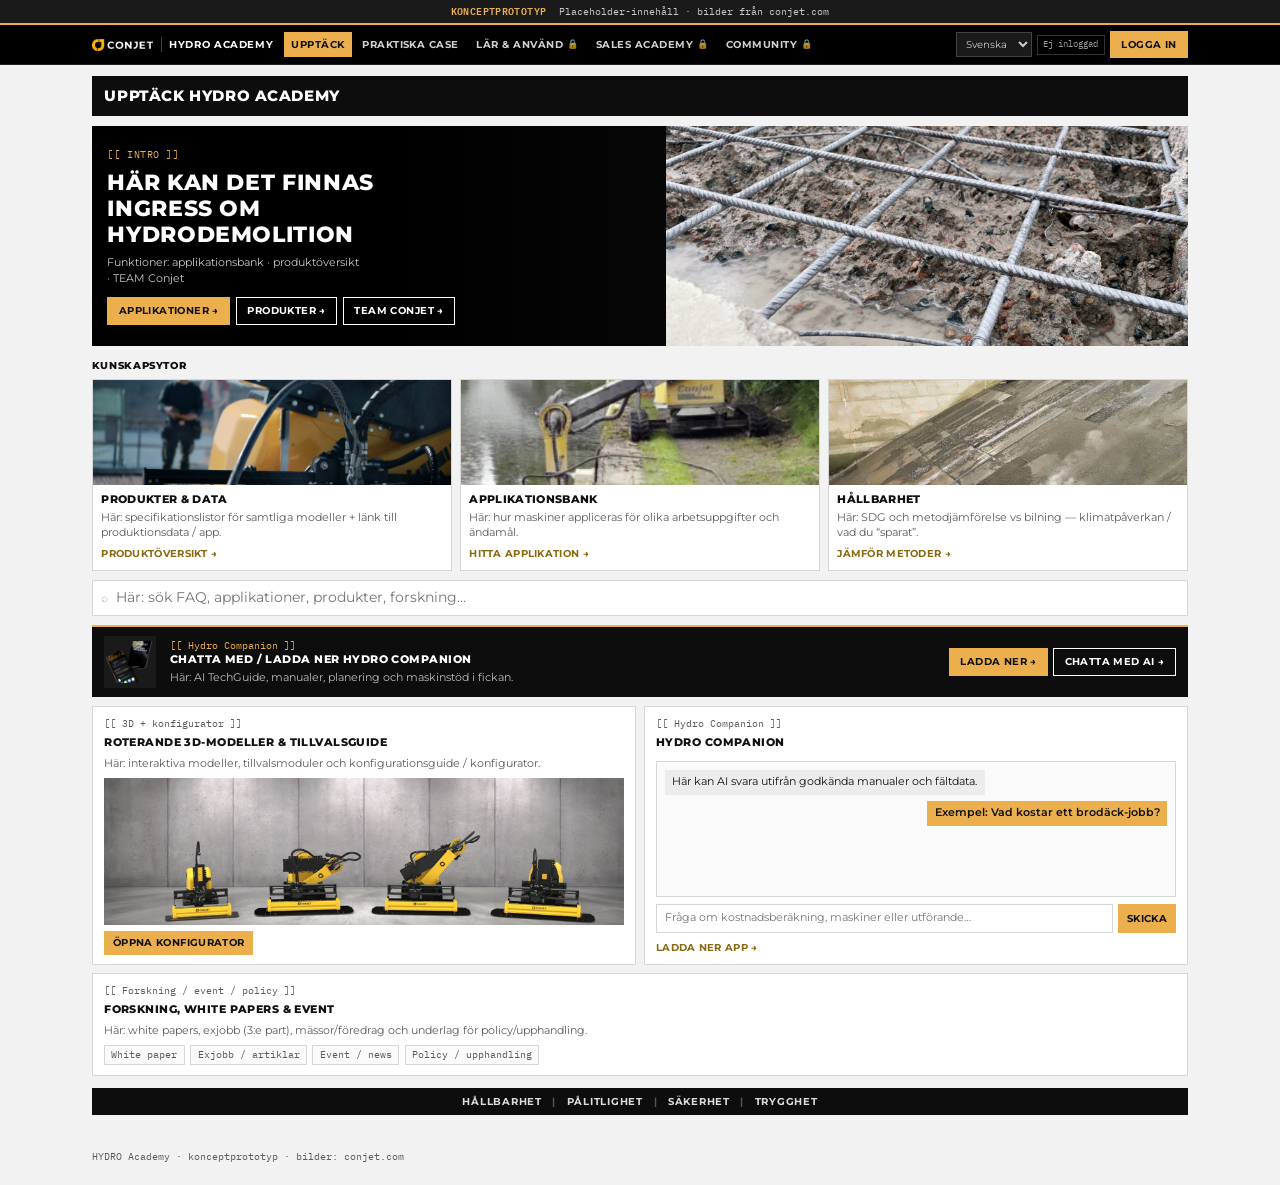
<file: index.html>
<!DOCTYPE html>
<html lang="sv">
<head>
  <meta charset="UTF-8">
  <meta name="viewport" content="width=device-width, initial-scale=1.0">
  <title>Upptäck — HYDRO Academy</title>
  <link rel="preconnect" href="https://fonts.googleapis.com">
  <link rel="preconnect" href="https://fonts.gstatic.com" crossorigin>
  <link href="https://fonts.googleapis.com/css2?family=IBM+Plex+Mono:wght@400;500&family=Montserrat:wght@400;600;700;800&display=swap" rel="stylesheet">
  <link rel="stylesheet" href="styles.css">
</head>
<body>
  <div class="blueprint-banner">
    <strong>Konceptprototyp</strong>
    Placeholder-innehåll · bilder från conjet.com
  </div>

  <header class="topbar">
    <div class="topbar-inner">
      <a class="brand" href="index.html">
        <img class="brand-logo" src="images/logo.png" alt="Conjet">
        <span class="brand-sep" aria-hidden="true"></span>
        <span class="brand-sub">Hydro Academy</span>
      </a>
      <nav class="nav" aria-label="Huvuddelar">
        <a href="index.html" class="is-active">Upptäck</a>
        <a href="praktiken.html">Praktiska case</a>
        <a href="lar.html">Lär &amp; använd <span class="lock" aria-hidden="true">🔒</span></a>
        <a href="sales.html">Sales Academy <span class="lock" aria-hidden="true">🔒</span></a>
        <a href="community.html">Community <span class="lock" aria-hidden="true">🔒</span></a>
      </nav>
      <div class="top-actions">
        <select class="lang" aria-label="Språk">
          <option>Svenska</option>
          <option>English</option>
          <option>Deutsch</option>
          <option>Français</option>
          <option>中文</option>
          <option>日本語</option>
          <option>العربية</option>
        </select>
        <span class="auth-state" data-auth-label>Ej inloggad</span>
        <button type="button" class="btn btn-accent btn-login" data-login>Logga in</button>
        <button type="button" class="btn btn-accent btn-account" disabled>Mitt konto</button>
        <button type="button" class="btn btn-ghost btn-logout" data-logout>Logga ut</button>
      </div>
    </div>
  </header>

  <main class="page">
    <div class="page-head">
      <h1>Upptäck HYDRO Academy</h1>
    </div>

    <section class="hero">
      <div class="hero-copy">
        <p class="hero-kicker">[[ Intro ]]</p>
        <h2>Här kan det finnas ingress om hydrodemolition</h2>
        <p class="hint">Funktioner: applikationsbank · produktöversikt · TEAM Conjet</p>
        <div class="hero-actions">
          <a class="btn btn-accent" href="#applikationer">Applikationer →</a>
          <a class="btn btn-outline" href="#produkter">Produkter →</a>
          <button type="button" class="btn btn-outline" data-login>TEAM Conjet →</button>
        </div>
      </div>
      <div class="hero-media">
        <img src="images/hero-site.jpg" alt="Placeholder: hydrodemolition på plats">
      </div>
    </section>

    <h2 class="section-label">Kunskapsytor</h2>

    <div class="grid grid-3" id="produkter">
      <a class="tile" href="#produkter">
        <div class="tile-media"><img src="images/product-range.png" alt=""></div>
        <div class="tile-body">
          <div class="tile-title">Produkter &amp; data</div>
          <div class="tile-desc">Här: specifikationslistor för samtliga modeller + länk till produktionsdata / app.</div>
          <span class="tile-link">Produktöversikt →</span>
        </div>
      </a>
      <a class="tile" href="#applikationer" id="applikationer">
        <div class="tile-media"><img src="images/versatility.webp" alt=""></div>
        <div class="tile-body">
          <div class="tile-title">Applikationsbank</div>
          <div class="tile-desc">Här: hur maskiner appliceras för olika arbetsuppgifter och ändamål.</div>
          <span class="tile-link">Hitta applikation →</span>
        </div>
      </a>
      <div class="tile" id="hallbarhet">
        <div class="tile-media"><img src="images/dam.jpg" alt=""></div>
        <div class="tile-body">
          <div class="tile-title">Hållbarhet</div>
          <div class="tile-desc">Här: SDG och metodjämförelse vs bilning — klimatpåverkan / vad du “sparat”.</div>
          <span class="tile-link">Jämför metoder →</span>
        </div>
      </div>
    </div>

    <div class="search" role="search" style="margin-top:0.65rem">
      <span class="search-icon" aria-hidden="true">⌕</span>
      <input type="search" placeholder="Här: sök FAQ, applikationer, produkter, forskning…" readonly>
    </div>

    <aside class="companion-strip" id="companion" aria-label="Hydro Companion">
      <img class="companion-strip-phone" src="images/app.webp" alt="">
      <div>
        <span class="placeholder-label" style="color:var(--accent);margin:0">[[ Hydro Companion ]]</span>
        <h2>Chatta med / ladda ner Hydro Companion</h2>
        <p class="hint">Här: AI TechGuide, manualer, planering och maskinstöd i fickan.</p>
      </div>
      <div class="companion-strip-actions">
        <a class="btn btn-accent" href="https://www.conjet.com/hydro-companion-app/" target="_blank" rel="noopener">Ladda ner →</a>
        <a class="btn btn-outline" href="#companion-panel">Chatta med AI →</a>
      </div>
    </aside>

    <div class="grid grid-video-chat" style="margin-top:0.55rem">
      <div class="panel panel-model" id="konfigurator">
        <span class="placeholder-label">[[ 3D + konfigurator ]]</span>
        <h2>Roterande 3D-modeller &amp; tillvalsguide</h2>
        <p class="hint">Här: interaktiva modeller, tillvalsmoduler och konfigurationsguide / konfigurator.</p>
        <div class="media-block media-block-video">
          <video
            src="images/robot-557-xl/robot-557-xl.mp4"
            autoplay
            muted
            loop
            playsinline
            poster="images/hero-robots.webp"
            aria-label="Loopande 3D-vy Robot 557-XL"
          ></video>
        </div>
        <div class="row" style="margin-top:0.45rem">
          <span class="btn btn-sm btn-accent">Öppna konfigurator</span>
        </div>
      </div>
      <div class="panel panel-chat" id="companion-panel">
        <span class="placeholder-label">[[ Hydro Companion ]]</span>
        <h2>Hydro Companion</h2>
        <div class="chat-window" aria-hidden="true">
          <div class="chat-bubble chat-bot">Här kan AI svara utifrån godkända manualer och fältdata.</div>
          <div class="chat-bubble chat-user">Exempel: Vad kostar ett brodäck-jobb?</div>
        </div>
        <div class="chat-input">
          <input type="text" readonly placeholder="Fråga om kostnadsberäkning, maskiner eller utförande…">
          <span class="btn btn-sm btn-accent">Skicka</span>
        </div>
        <a class="chat-download" href="https://www.conjet.com/hydro-companion-app/" target="_blank" rel="noopener">Ladda ner app →</a>
      </div>
    </div>

    <div class="panel" id="forskning" style="margin-top:0.55rem">
      <span class="placeholder-label">[[ Forskning / event / policy ]]</span>
      <h2>Forskning, white papers &amp; event</h2>
      <p class="hint">Här: white papers, exjobb (3:e part), mässor/föredrag och underlag för policy/upphandling.</p>
      <div class="row" style="margin-top:0.45rem">
        <span class="chip">White paper</span>
        <span class="chip">Exjobb / artiklar</span>
        <span class="chip">Event / news</span>
        <span class="chip">Policy / upphandling</span>
      </div>
    </div>

    <div class="values">
      <span>Hållbarhet</span>
      <span>Pålitlighet</span>
      <span>Säkerhet</span>
      <span>Trygghet</span>
    </div>
  </main>

  <p class="footer-note">HYDRO Academy · konceptprototyp · bilder: conjet.com</p>

  <div class="modal-backdrop" id="login-modal" role="dialog" aria-modal="true" aria-labelledby="login-title">
    <div class="modal">
      <span class="placeholder-label">[[ Demo-inloggning ]]</span>
      <h2 id="login-title">Logga in</h2>
      <p class="hint">Simulerar TEAM Conjet. Låser upp stängda delar.</p>
      <form id="login-form">
        <label for="login-name">Visningsnamn</label>
        <input id="login-name" type="text" placeholder="t.ex. Distributör Nord" autocomplete="off">
        <div class="actions">
          <button type="button" class="btn" data-close-modal>Avbryt</button>
          <button type="submit" class="btn btn-accent">Logga in →</button>
        </div>
      </form>
    </div>
  </div>

  <script src="auth.js"></script>
</body>
</html>
</file>
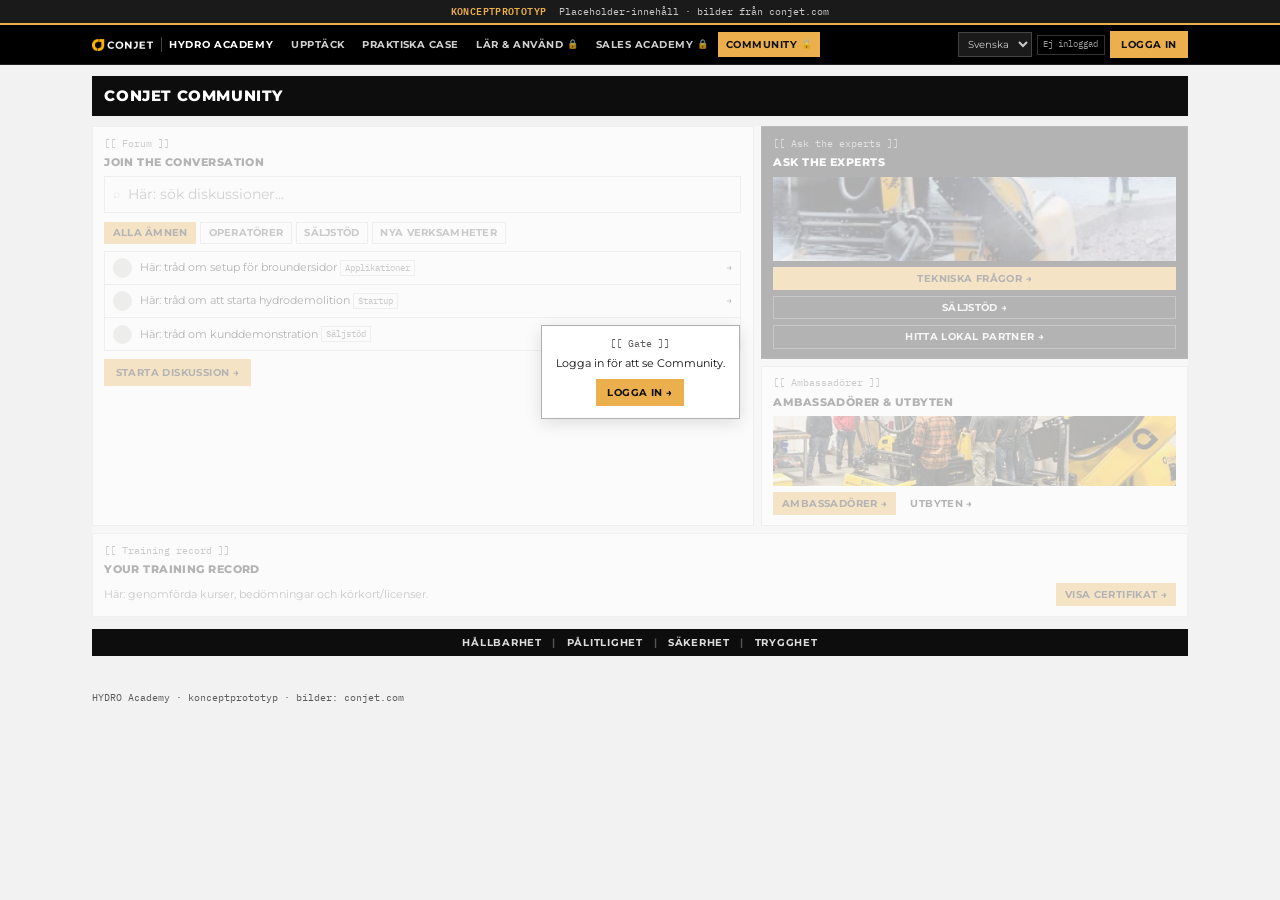
<file: community.html>
<!DOCTYPE html>
<html lang="sv">
<head>
  <meta charset="UTF-8">
  <meta name="viewport" content="width=device-width, initial-scale=1.0">
  <title>Community — HYDRO Academy</title>
  <link rel="preconnect" href="https://fonts.googleapis.com">
  <link rel="preconnect" href="https://fonts.gstatic.com" crossorigin>
  <link href="https://fonts.googleapis.com/css2?family=IBM+Plex+Mono:wght@400;500&family=Montserrat:wght@400;600;700;800&display=swap" rel="stylesheet">
  <link rel="stylesheet" href="styles.css">
</head>
<body>
  <div class="blueprint-banner">
    <strong>Konceptprototyp</strong>
    Placeholder-innehåll · bilder från conjet.com
  </div>

  <header class="topbar">
    <div class="topbar-inner">
      <a class="brand" href="index.html">
        <img class="brand-logo" src="images/logo.png" alt="Conjet">
        <span class="brand-sep" aria-hidden="true"></span>
        <span class="brand-sub">Hydro Academy</span>
      </a>
      <nav class="nav" aria-label="Huvuddelar">
        <a href="index.html">Upptäck</a>
        <a href="praktiken.html">Praktiska case</a>
        <a href="lar.html">Lär &amp; använd <span class="lock" aria-hidden="true">🔒</span></a>
        <a href="sales.html">Sales Academy <span class="lock" aria-hidden="true">🔒</span></a>
        <a href="community.html" class="is-active">Community <span class="lock" aria-hidden="true">🔒</span></a>
      </nav>
      <div class="top-actions">
        <select class="lang" aria-label="Språk">
          <option>Svenska</option>
          <option>English</option>
        </select>
        <span class="auth-state" data-auth-label>Ej inloggad</span>
        <button type="button" class="btn btn-accent btn-login" data-login>Logga in</button>
        <button type="button" class="btn btn-accent btn-account" disabled>Mitt konto</button>
        <button type="button" class="btn btn-ghost btn-logout" data-logout>Logga ut</button>
      </div>
    </div>
  </header>

  <main class="page">
    <div class="page-head">
      <h1>Conjet Community</h1>
    </div>

    <div class="gated">
      <div class="gate-note">
        <div class="gate-card">
          <span class="placeholder-label">[[ Gate ]]</span>
          <p>Logga in för att se Community.</p>
          <button type="button" class="btn btn-accent" data-login>Logga in →</button>
        </div>
      </div>

      <div class="grid grid-2">
        <div class="panel">
          <span class="placeholder-label">[[ Forum ]]</span>
          <h2>Join the conversation</h2>
          <div class="search">
            <span class="search-icon">⌕</span>
            <input type="search" placeholder="Här: sök diskussioner…" readonly>
          </div>
          <div class="tabs">
            <span class="tab is-on">Alla ämnen</span>
            <span class="tab">Operatörer</span>
            <span class="tab">Säljstöd</span>
            <span class="tab">Nya verksamheter</span>
          </div>
          <div class="list-rows">
            <div class="list-row">
              <span class="avatar" aria-hidden="true"></span>
              <span>Här: tråd om setup för broundersidor <span class="tag">Applikationer</span></span>
              <span>→</span>
            </div>
            <div class="list-row">
              <span class="avatar" aria-hidden="true"></span>
              <span>Här: tråd om att starta hydrodemolition <span class="tag">Startup</span></span>
              <span>→</span>
            </div>
            <div class="list-row">
              <span class="avatar" aria-hidden="true"></span>
              <span>Här: tråd om kunddemonstration <span class="tag">Säljstöd</span></span>
              <span>→</span>
            </div>
          </div>
          <button type="button" class="btn btn-accent" style="margin-top:0.55rem">Starta diskussion →</button>
        </div>

        <div class="stack">
          <div class="panel panel-dark">
            <span class="placeholder-label">[[ Ask the experts ]]</span>
            <h3>Ask the experts</h3>
            <div class="media-block" style="height:6rem">
              <img src="images/operator.webp" alt="">
            </div>
            <div class="stack" style="margin-top:0.4rem">
              <span class="btn btn-sm btn-accent">Tekniska frågor →</span>
              <span class="btn btn-sm btn-ghost">Säljstöd →</span>
              <span class="btn btn-sm btn-ghost">Hitta lokal partner →</span>
            </div>
          </div>
          <div class="panel">
            <span class="placeholder-label">[[ Ambassadörer ]]</span>
            <h3>Ambassadörer &amp; utbyten</h3>
            <div class="media-block" style="height:5rem">
              <img src="images/team.jpg" alt="">
            </div>
            <div class="row" style="margin-top:0.4rem">
              <span class="btn btn-sm btn-accent">Ambassadörer →</span>
              <span class="btn btn-sm">Utbyten →</span>
            </div>
          </div>
        </div>
      </div>

      <div class="panel" style="margin-top:0.55rem">
        <span class="placeholder-label">[[ Training record ]]</span>
        <h2>Your training record</h2>
        <div class="row">
          <p class="hint" style="flex:1;margin:0">Här: genomförda kurser, bedömningar och körkort/licenser.</p>
          <button type="button" class="btn btn-sm btn-accent">Visa certifikat →</button>
        </div>
      </div>
    </div>

    <div class="values">
      <span>Hållbarhet</span>
      <span>Pålitlighet</span>
      <span>Säkerhet</span>
      <span>Trygghet</span>
    </div>
  </main>

  <p class="footer-note">HYDRO Academy · konceptprototyp · bilder: conjet.com</p>

  <div class="modal-backdrop" id="login-modal" role="dialog" aria-modal="true" aria-labelledby="login-title">
    <div class="modal">
      <span class="placeholder-label">[[ Demo-inloggning ]]</span>
      <h2 id="login-title">Logga in</h2>
      <p class="hint">Simulerar access till Community.</p>
      <form id="login-form">
        <label for="login-name">Visningsnamn</label>
        <input id="login-name" type="text" placeholder="t.ex. Partner / Operatör" autocomplete="off">
        <div class="actions">
          <button type="button" class="btn" data-close-modal>Avbryt</button>
          <button type="submit" class="btn btn-accent">Logga in →</button>
        </div>
      </form>
    </div>
  </div>

  <script src="auth.js"></script>
</body>
</html>
</file>
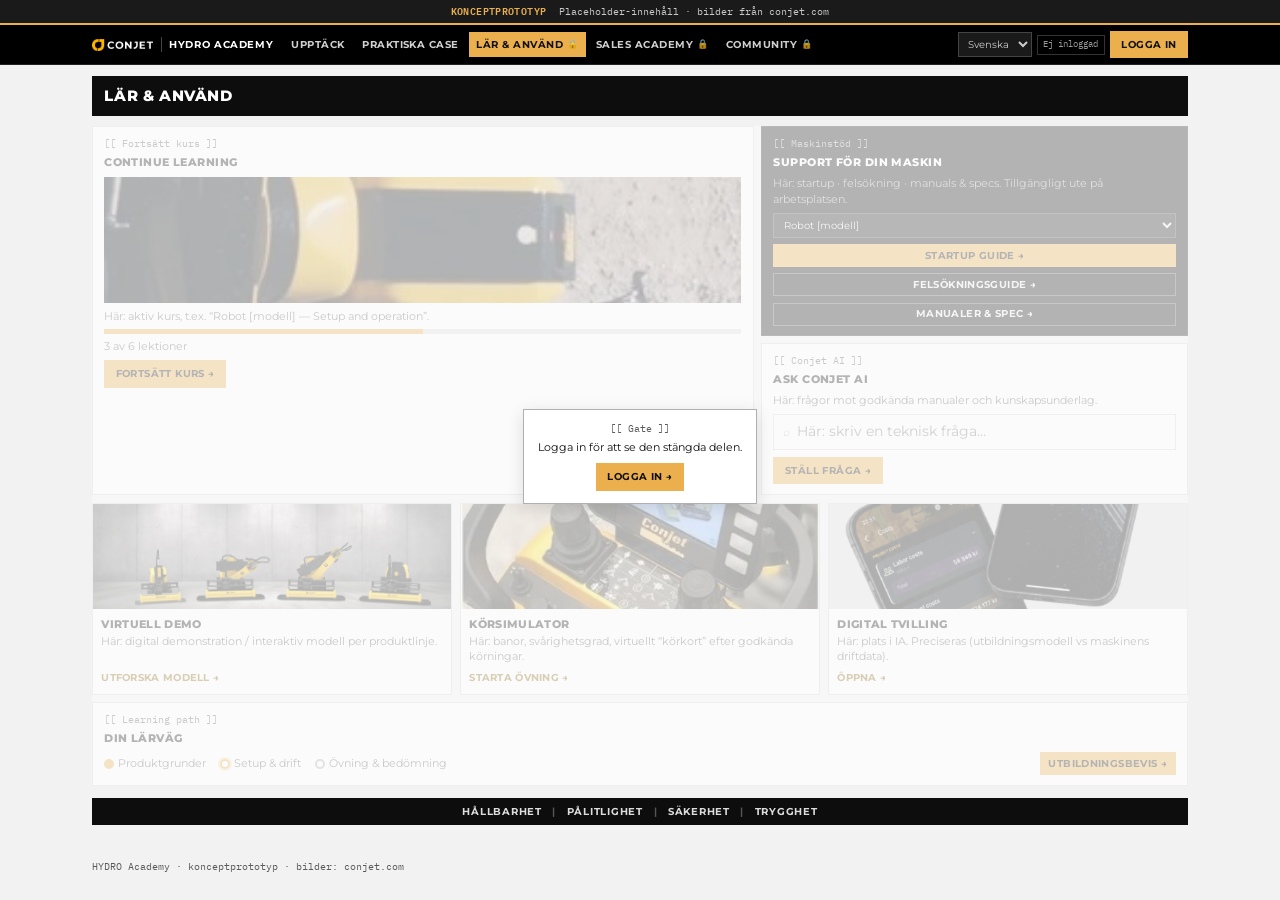
<file: lar.html>
<!DOCTYPE html>
<html lang="sv">
<head>
  <meta charset="UTF-8">
  <meta name="viewport" content="width=device-width, initial-scale=1.0">
  <title>Lär &amp; använd — HYDRO Academy</title>
  <link rel="preconnect" href="https://fonts.googleapis.com">
  <link rel="preconnect" href="https://fonts.gstatic.com" crossorigin>
  <link href="https://fonts.googleapis.com/css2?family=IBM+Plex+Mono:wght@400;500&family=Montserrat:wght@400;600;700;800&display=swap" rel="stylesheet">
  <link rel="stylesheet" href="styles.css">
</head>
<body>
  <div class="blueprint-banner">
    <strong>Konceptprototyp</strong>
    Placeholder-innehåll · bilder från conjet.com
  </div>

  <header class="topbar">
    <div class="topbar-inner">
      <a class="brand" href="index.html">
        <img class="brand-logo" src="images/logo.png" alt="Conjet">
        <span class="brand-sep" aria-hidden="true"></span>
        <span class="brand-sub">Hydro Academy</span>
      </a>
      <nav class="nav" aria-label="Huvuddelar">
        <a href="index.html">Upptäck</a>
        <a href="praktiken.html">Praktiska case</a>
        <a href="lar.html" class="is-active">Lär &amp; använd <span class="lock" aria-hidden="true">🔒</span></a>
        <a href="sales.html">Sales Academy <span class="lock" aria-hidden="true">🔒</span></a>
        <a href="community.html">Community <span class="lock" aria-hidden="true">🔒</span></a>
      </nav>
      <div class="top-actions">
        <select class="lang" aria-label="Språk">
          <option>Svenska</option>
          <option>English</option>
        </select>
        <span class="auth-state" data-auth-label>Ej inloggad</span>
        <button type="button" class="btn btn-accent btn-login" data-login>Logga in</button>
        <button type="button" class="btn btn-accent btn-account" disabled>Mitt konto</button>
        <button type="button" class="btn btn-ghost btn-logout" data-logout>Logga ut</button>
      </div>
    </div>
  </header>

  <main class="page">
    <div class="page-head">
      <h1>Lär &amp; använd</h1>
    </div>

    <div class="gated">
      <div class="gate-note">
        <div class="gate-card">
          <span class="placeholder-label">[[ Gate ]]</span>
          <p>Logga in för att se den stängda delen.</p>
          <button type="button" class="btn btn-accent" data-login>Logga in →</button>
        </div>
      </div>

      <div class="grid grid-2">
        <div class="panel">
          <span class="placeholder-label">[[ Fortsätt kurs ]]</span>
          <h2>Continue learning</h2>
          <div class="media-block">
            <img src="images/advantage-reliable.webp" alt="">
          </div>
          <p class="hint" style="margin-top:0.4rem">Här: aktiv kurs, t.ex. “Robot [modell] — Setup and operation”.</p>
          <div class="progress" aria-hidden="true"><span></span></div>
          <p class="hint">3 av 6 lektioner</p>
          <button type="button" class="btn btn-accent" style="margin-top:0.4rem">Fortsätt kurs →</button>
        </div>
        <div class="stack">
          <div class="panel panel-dark">
            <span class="placeholder-label">[[ Maskinstöd ]]</span>
            <h3>Support för din maskin</h3>
            <p class="hint">Här: startup · felsökning · manuals &amp; specs. Tillgängligt ute på arbetsplatsen.</p>
            <select class="lang" style="width:100%;margin:0.4rem 0;background:#1a1a1a;color:#eee;border-color:#444">
              <option>Robot [modell]</option>
            </select>
            <div class="stack">
              <span class="btn btn-sm btn-accent">Startup guide →</span>
              <span class="btn btn-sm btn-ghost">Felsökningsguide →</span>
              <span class="btn btn-sm btn-ghost">Manualer &amp; spec →</span>
            </div>
          </div>
          <div class="panel">
            <span class="placeholder-label">[[ Conjet AI ]]</span>
            <h3>Ask Conjet AI</h3>
            <p class="hint">Här: frågor mot godkända manualer och kunskapsunderlag.</p>
            <div class="search" style="margin:0.4rem 0 0.5rem">
              <span class="search-icon">⌕</span>
              <input type="search" placeholder="Här: skriv en teknisk fråga…" readonly>
            </div>
            <button type="button" class="btn btn-accent">Ställ fråga →</button>
          </div>
        </div>
      </div>

      <div class="grid grid-3" style="margin-top:0.55rem">
        <div class="tile">
          <div class="tile-media"><img src="images/hero-robots.webp" alt=""></div>
          <div class="tile-body">
            <div class="tile-title">Virtuell demo</div>
            <div class="tile-desc">Här: digital demonstration / interaktiv modell per produktlinje.</div>
            <span class="tile-link">Utforska modell →</span>
          </div>
        </div>
        <div class="tile">
          <div class="tile-media"><img src="images/handheld.webp" alt=""></div>
          <div class="tile-body">
            <div class="tile-title">Körsimulator</div>
            <div class="tile-desc">Här: banor, svårighetsgrad, virtuellt “körkort” efter godkända körningar.</div>
            <span class="tile-link">Starta övning →</span>
          </div>
        </div>
        <div class="tile">
          <div class="tile-media"><img src="images/app.webp" alt=""></div>
          <div class="tile-body">
            <div class="tile-title">Digital tvilling</div>
            <div class="tile-desc">Här: plats i IA. Preciseras (utbildningsmodell vs maskinens driftdata).</div>
            <span class="tile-link">Öppna →</span>
          </div>
        </div>
      </div>

      <div class="panel" style="margin-top:0.55rem">
        <span class="placeholder-label">[[ Learning path ]]</span>
        <h2>Din lärväg</h2>
        <div class="path-steps">
          <span class="path-step"><span class="dot done"></span> Produktgrunder</span>
          <span class="path-step"><span class="dot now"></span> Setup &amp; drift</span>
          <span class="path-step"><span class="dot"></span> Övning &amp; bedömning</span>
          <button type="button" class="btn btn-sm btn-accent" style="margin-left:auto">Utbildningsbevis →</button>
        </div>
      </div>
    </div>

    <div class="values">
      <span>Hållbarhet</span>
      <span>Pålitlighet</span>
      <span>Säkerhet</span>
      <span>Trygghet</span>
    </div>
  </main>

  <p class="footer-note">HYDRO Academy · konceptprototyp · bilder: conjet.com</p>

  <div class="modal-backdrop" id="login-modal" role="dialog" aria-modal="true" aria-labelledby="login-title">
    <div class="modal">
      <span class="placeholder-label">[[ Demo-inloggning ]]</span>
      <h2 id="login-title">Logga in</h2>
      <p class="hint">Simulerar TEAM Conjet-access.</p>
      <form id="login-form">
        <label for="login-name">Visningsnamn</label>
        <input id="login-name" type="text" placeholder="t.ex. Operatör / Säljare" autocomplete="off">
        <div class="actions">
          <button type="button" class="btn" data-close-modal>Avbryt</button>
          <button type="submit" class="btn btn-accent">Logga in →</button>
        </div>
      </form>
    </div>
  </div>

  <script src="auth.js"></script>
</body>
</html>
</file>
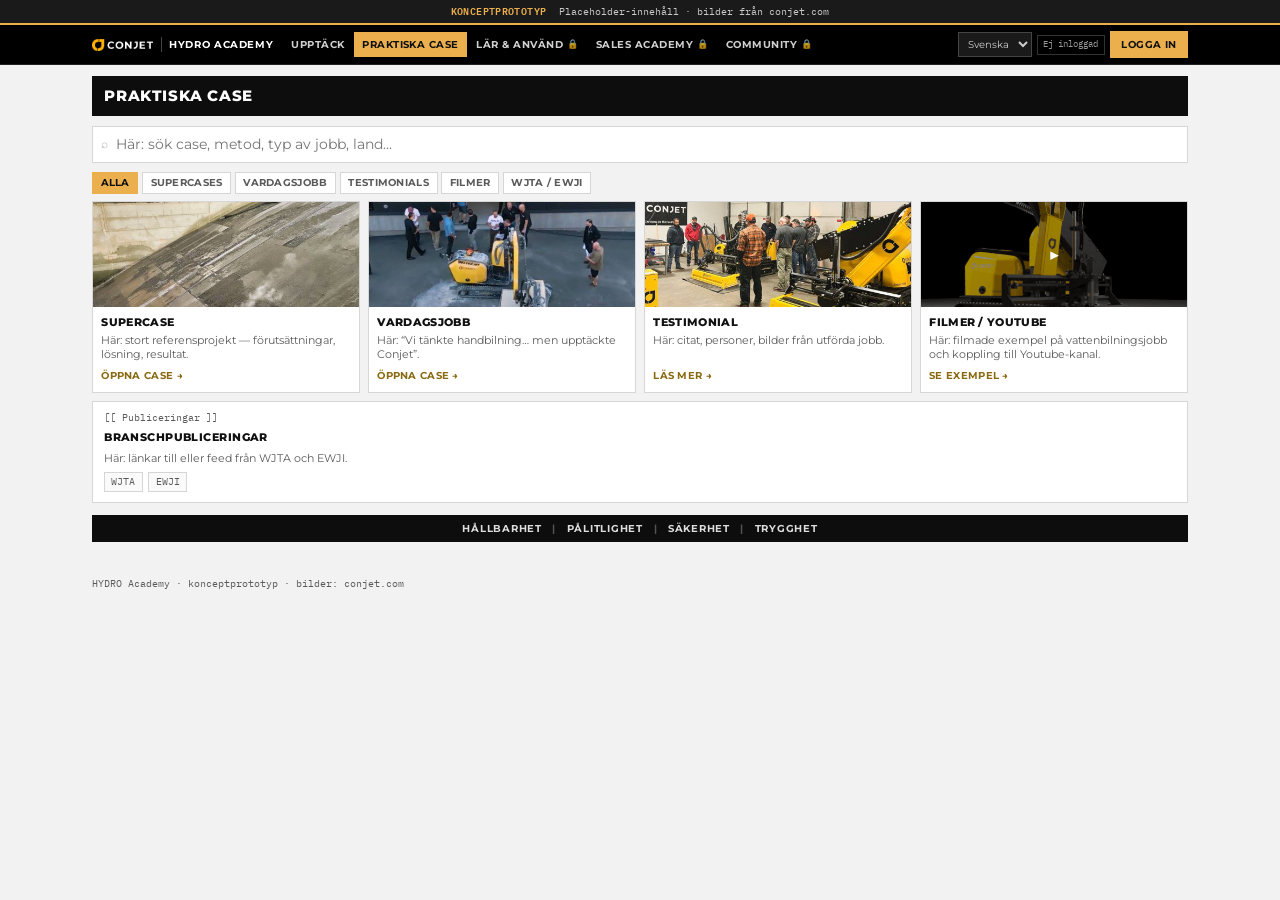
<file: praktiken.html>
<!DOCTYPE html>
<html lang="sv">
<head>
  <meta charset="UTF-8">
  <meta name="viewport" content="width=device-width, initial-scale=1.0">
  <title>Praktiska case — HYDRO Academy</title>
  <link rel="preconnect" href="https://fonts.googleapis.com">
  <link rel="preconnect" href="https://fonts.gstatic.com" crossorigin>
  <link href="https://fonts.googleapis.com/css2?family=IBM+Plex+Mono:wght@400;500&family=Montserrat:wght@400;600;700;800&display=swap" rel="stylesheet">
  <link rel="stylesheet" href="styles.css">
</head>
<body>
  <div class="blueprint-banner">
    <strong>Konceptprototyp</strong>
    Placeholder-innehåll · bilder från conjet.com
  </div>

  <header class="topbar">
    <div class="topbar-inner">
      <a class="brand" href="index.html">
        <img class="brand-logo" src="images/logo.png" alt="Conjet">
        <span class="brand-sep" aria-hidden="true"></span>
        <span class="brand-sub">Hydro Academy</span>
      </a>
      <nav class="nav" aria-label="Huvuddelar">
        <a href="index.html">Upptäck</a>
        <a href="praktiken.html" class="is-active">Praktiska case</a>
        <a href="lar.html">Lär &amp; använd <span class="lock" aria-hidden="true">🔒</span></a>
        <a href="sales.html">Sales Academy <span class="lock" aria-hidden="true">🔒</span></a>
        <a href="community.html">Community <span class="lock" aria-hidden="true">🔒</span></a>
      </nav>
      <div class="top-actions">
        <select class="lang" aria-label="Språk">
          <option>Svenska</option>
          <option>English</option>
        </select>
        <span class="auth-state" data-auth-label>Ej inloggad</span>
        <button type="button" class="btn btn-accent btn-login" data-login>Logga in</button>
        <button type="button" class="btn btn-accent btn-account" disabled>Mitt konto</button>
        <button type="button" class="btn btn-ghost btn-logout" data-logout>Logga ut</button>
      </div>
    </div>
  </header>

  <main class="page">
    <div class="page-head">
      <h1>Praktiska case</h1>
    </div>

    <div class="search">
      <span class="search-icon">⌕</span>
      <input type="search" placeholder="Här: sök case, metod, typ av jobb, land…" readonly>
    </div>

    <div class="tabs">
      <span class="tab is-on">Alla</span>
      <span class="tab">Supercases</span>
      <span class="tab">Vardagsjobb</span>
      <span class="tab">Testimonials</span>
      <span class="tab">Filmer</span>
      <span class="tab">WJTA / EWJI</span>
    </div>

    <div class="grid grid-4">
      <div class="tile">
        <div class="tile-media"><img src="images/dam.jpg" alt=""></div>
        <div class="tile-body">
          <div class="tile-title">Supercase</div>
          <div class="tile-desc">Här: stort referensprojekt — förutsättningar, lösning, resultat.</div>
          <span class="tile-link">Öppna case →</span>
        </div>
      </div>
      <div class="tile">
        <div class="tile-media"><img src="images/surface.jpg" alt=""></div>
        <div class="tile-body">
          <div class="tile-title">Vardagsjobb</div>
          <div class="tile-desc">Här: “Vi tänkte handbilning… men upptäckte Conjet”.</div>
          <span class="tile-link">Öppna case →</span>
        </div>
      </div>
      <div class="tile">
        <div class="tile-media"><img src="images/team.jpg" alt=""></div>
        <div class="tile-body">
          <div class="tile-title">Testimonial</div>
          <div class="tile-desc">Här: citat, personer, bilder från utförda jobb.</div>
          <span class="tile-link">Läs mer →</span>
        </div>
      </div>
      <div class="tile" id="film">
        <div class="tile-media">
          <img src="images/video-thumb.png" alt="">
          <span class="play" aria-hidden="true">▶</span>
        </div>
        <div class="tile-body">
          <div class="tile-title">Filmer / Youtube</div>
          <div class="tile-desc">Här: filmade exempel på vattenbilningsjobb och koppling till Youtube-kanal.</div>
          <span class="tile-link">Se exempel →</span>
        </div>
      </div>
    </div>

    <div class="panel" style="margin-top:0.55rem">
      <span class="placeholder-label">[[ Publiceringar ]]</span>
      <h2>Branschpubliceringar</h2>
      <p class="hint">Här: länkar till eller feed från WJTA och EWJI.</p>
      <div class="row" style="margin-top:0.4rem">
        <span class="chip">WJTA</span>
        <span class="chip">EWJI</span>
      </div>
    </div>

    <div class="values">
      <span>Hållbarhet</span>
      <span>Pålitlighet</span>
      <span>Säkerhet</span>
      <span>Trygghet</span>
    </div>
  </main>

  <p class="footer-note">HYDRO Academy · konceptprototyp · bilder: conjet.com</p>

  <div class="modal-backdrop" id="login-modal" role="dialog" aria-modal="true" aria-labelledby="login-title">
    <div class="modal">
      <span class="placeholder-label">[[ Demo-inloggning ]]</span>
      <h2 id="login-title">Logga in</h2>
      <p class="hint">Behövs för stängda delar.</p>
      <form id="login-form">
        <label for="login-name">Visningsnamn</label>
        <input id="login-name" type="text" placeholder="t.ex. Distributör" autocomplete="off">
        <div class="actions">
          <button type="button" class="btn" data-close-modal>Avbryt</button>
          <button type="submit" class="btn btn-accent">Logga in →</button>
        </div>
      </form>
    </div>
  </div>

  <script src="auth.js"></script>
</body>
</html>
</file>
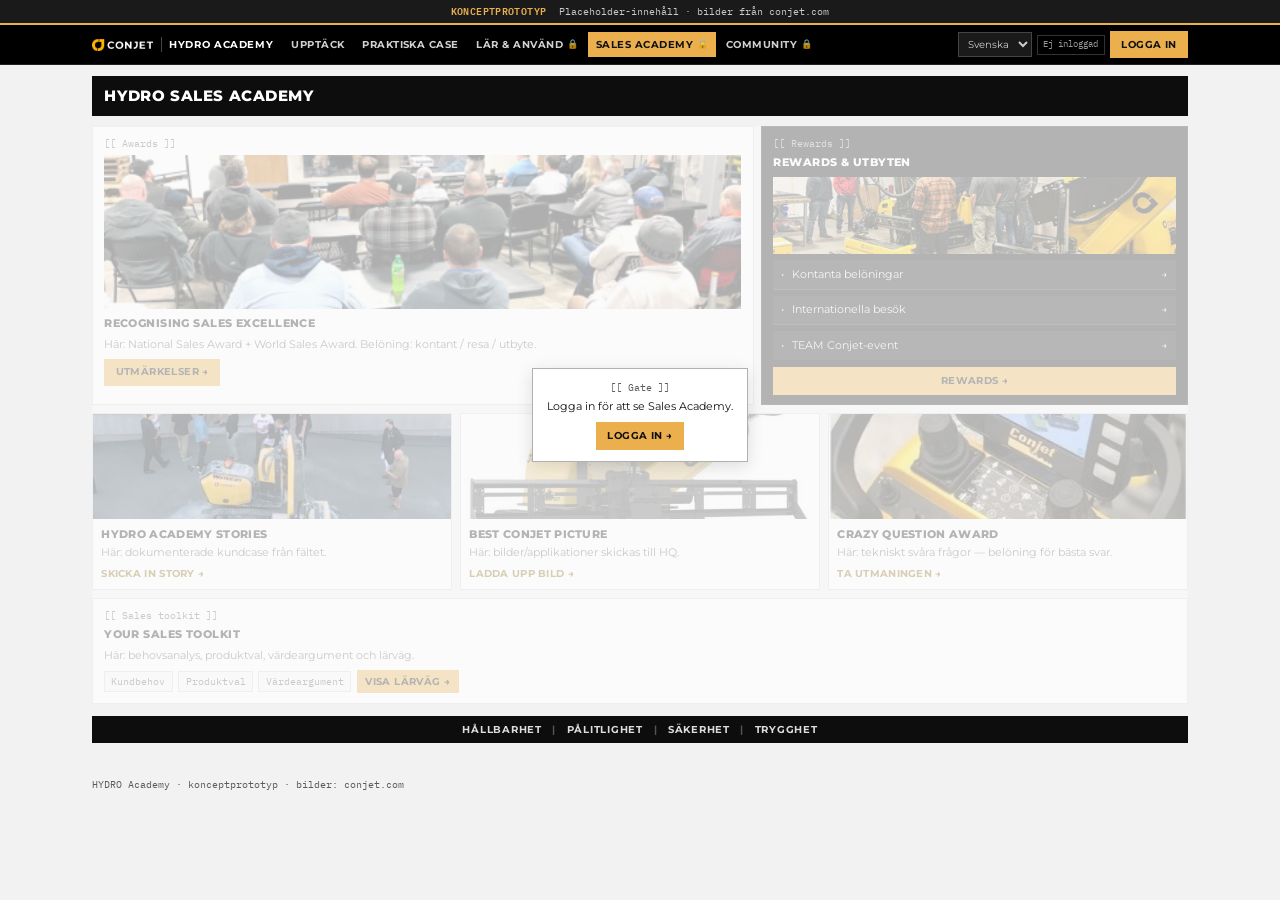
<file: sales.html>
<!DOCTYPE html>
<html lang="sv">
<head>
  <meta charset="UTF-8">
  <meta name="viewport" content="width=device-width, initial-scale=1.0">
  <title>Sales Academy — HYDRO Academy</title>
  <link rel="preconnect" href="https://fonts.googleapis.com">
  <link rel="preconnect" href="https://fonts.gstatic.com" crossorigin>
  <link href="https://fonts.googleapis.com/css2?family=IBM+Plex+Mono:wght@400;500&family=Montserrat:wght@400;600;700;800&display=swap" rel="stylesheet">
  <link rel="stylesheet" href="styles.css">
</head>
<body>
  <div class="blueprint-banner">
    <strong>Konceptprototyp</strong>
    Placeholder-innehåll · bilder från conjet.com
  </div>

  <header class="topbar">
    <div class="topbar-inner">
      <a class="brand" href="index.html">
        <img class="brand-logo" src="images/logo.png" alt="Conjet">
        <span class="brand-sep" aria-hidden="true"></span>
        <span class="brand-sub">Hydro Academy</span>
      </a>
      <nav class="nav" aria-label="Huvuddelar">
        <a href="index.html">Upptäck</a>
        <a href="praktiken.html">Praktiska case</a>
        <a href="lar.html">Lär &amp; använd <span class="lock" aria-hidden="true">🔒</span></a>
        <a href="sales.html" class="is-active">Sales Academy <span class="lock" aria-hidden="true">🔒</span></a>
        <a href="community.html">Community <span class="lock" aria-hidden="true">🔒</span></a>
      </nav>
      <div class="top-actions">
        <select class="lang" aria-label="Språk">
          <option>Svenska</option>
          <option>English</option>
        </select>
        <span class="auth-state" data-auth-label>Ej inloggad</span>
        <button type="button" class="btn btn-accent btn-login" data-login>Logga in</button>
        <button type="button" class="btn btn-accent btn-account" disabled>Mitt konto</button>
        <button type="button" class="btn btn-ghost btn-logout" data-logout>Logga ut</button>
      </div>
    </div>
  </header>

  <main class="page">
    <div class="page-head">
      <h1>HYDRO Sales Academy</h1>
    </div>

    <div class="gated">
      <div class="gate-note">
        <div class="gate-card">
          <span class="placeholder-label">[[ Gate ]]</span>
          <p>Logga in för att se Sales Academy.</p>
          <button type="button" class="btn btn-accent" data-login>Logga in →</button>
        </div>
      </div>

      <div class="grid grid-2">
        <div class="panel">
          <span class="placeholder-label">[[ Awards ]]</span>
          <div class="media-block" style="height:11rem;margin-top:0">
            <img src="images/demo.png" alt="">
          </div>
          <h2 style="margin-top:0.5rem">Recognising sales excellence</h2>
          <p class="hint">Här: National Sales Award + World Sales Award. Belöning: kontant / resa / utbyte.</p>
          <button type="button" class="btn btn-accent" style="margin-top:0.4rem">Utmärkelser →</button>
        </div>
        <div class="panel panel-dark">
          <span class="placeholder-label">[[ Rewards ]]</span>
          <h3>Rewards &amp; utbyten</h3>
          <div class="media-block" style="height:5.5rem">
            <img src="images/team.jpg" alt="">
          </div>
          <div class="stack" style="margin-top:0.45rem">
            <div class="list-row" style="background:#1a1a1a;border-color:#333;color:#eee"><span>•</span><span>Kontanta belöningar</span><span>→</span></div>
            <div class="list-row" style="background:#1a1a1a;border-color:#333;color:#eee"><span>•</span><span>Internationella besök</span><span>→</span></div>
            <div class="list-row" style="background:#1a1a1a;border-color:#333;color:#eee"><span>•</span><span>TEAM Conjet-event</span><span>→</span></div>
          </div>
          <button type="button" class="btn btn-accent" style="margin-top:0.55rem;width:100%">Rewards →</button>
        </div>
      </div>

      <div class="grid grid-3" style="margin-top:0.55rem">
        <div class="tile">
          <div class="tile-media"><img src="images/surface.jpg" alt=""></div>
          <div class="tile-body">
            <div class="tile-title">Hydro Academy Stories</div>
            <div class="tile-desc">Här: dokumenterade kundcase från fältet.</div>
            <span class="tile-link">Skicka in story →</span>
          </div>
        </div>
        <div class="tile">
          <div class="tile-media"><img src="images/feedbeam.jpg" alt=""></div>
          <div class="tile-body">
            <div class="tile-title">Best Conjet Picture</div>
            <div class="tile-desc">Här: bilder/applikationer skickas till HQ.</div>
            <span class="tile-link">Ladda upp bild →</span>
          </div>
        </div>
        <div class="tile">
          <div class="tile-media"><img src="images/handheld.webp" alt=""></div>
          <div class="tile-body">
            <div class="tile-title">Crazy Question Award</div>
            <div class="tile-desc">Här: tekniskt svåra frågor — belöning för bästa svar.</div>
            <span class="tile-link">Ta utmaningen →</span>
          </div>
        </div>
      </div>

      <div class="panel" style="margin-top:0.55rem">
        <span class="placeholder-label">[[ Sales toolkit ]]</span>
        <h2>Your sales toolkit</h2>
        <p class="hint">Här: behovsanalys, produktval, värdeargument och lärväg.</p>
        <div class="row" style="margin-top:0.45rem">
          <span class="chip">Kundbehov</span>
          <span class="chip">Produktval</span>
          <span class="chip">Värdeargument</span>
          <span class="btn btn-sm btn-accent">Visa lärväg →</span>
        </div>
      </div>
    </div>

    <div class="values">
      <span>Hållbarhet</span>
      <span>Pålitlighet</span>
      <span>Säkerhet</span>
      <span>Trygghet</span>
    </div>
  </main>

  <p class="footer-note">HYDRO Academy · konceptprototyp · bilder: conjet.com</p>

  <div class="modal-backdrop" id="login-modal" role="dialog" aria-modal="true" aria-labelledby="login-title">
    <div class="modal">
      <span class="placeholder-label">[[ Demo-inloggning ]]</span>
      <h2 id="login-title">Logga in</h2>
      <p class="hint">Simulerar säljaccess.</p>
      <form id="login-form">
        <label for="login-name">Visningsnamn</label>
        <input id="login-name" type="text" placeholder="t.ex. Säljare SE" autocomplete="off">
        <div class="actions">
          <button type="button" class="btn" data-close-modal>Avbryt</button>
          <button type="submit" class="btn btn-accent">Logga in →</button>
        </div>
      </form>
    </div>
  </div>

  <script src="auth.js"></script>
</body>
</html>
</file>
<file: styles.css>
/* HYDRO Academy — konceptprototyp i Conjet-profil
   Kompakt tech/bygg. Placeholder-innehåll behålls. */

:root {
  --bg: #f2f2f2;
  --surface: #fafafa;
  --panel: #ffffff;
  --ink: #111111;
  --muted: #5a5a5a;
  --line: #d6d6d6;
  --line-strong: #b0b0b0;
  --accent: #ebb04d;
  --accent-hover: #f0be66;
  --accent-ink: #111111;
  --black: #0d0d0d;
  --header: #000000;
  --locked: #6e6e6e;
  --ok: #2f6b3a;
  --radius: 0;
  --font: "Montserrat", "Segoe UI", sans-serif;
  --mono: "IBM Plex Mono", "Consolas", monospace;
  --max: 1120px;
}

*,
*::before,
*::after {
  box-sizing: border-box;
}

html {
  font-size: 14px;
}

body {
  margin: 0;
  font-family: var(--font);
  color: var(--ink);
  background: var(--bg);
  line-height: 1.4;
  min-height: 100vh;
}

a {
  color: inherit;
  text-decoration: none;
}

button,
select,
input {
  font: inherit;
}

img {
  max-width: 100%;
  display: block;
}

/* —— Thin prototype note —— */
.blueprint-banner {
  background: #1a1a1a;
  color: #c8c8c8;
  font-size: 0.7rem;
  padding: 0.3rem 1rem;
  text-align: center;
  border-bottom: 2px solid var(--accent);
  font-family: var(--mono);
}

.blueprint-banner strong {
  color: var(--accent);
  font-weight: 600;
  text-transform: uppercase;
  letter-spacing: 0.04em;
  margin-right: 0.5rem;
}

/* —— Top bar (Conjet-lik) —— */
.topbar {
  background: var(--header);
  border-bottom: 1px solid #222;
  position: sticky;
  top: 0;
  z-index: 20;
}

.topbar-inner {
  max-width: var(--max);
  margin: 0 auto;
  padding: 0.4rem 0.85rem;
  display: flex;
  align-items: center;
  gap: 0.75rem;
  flex-wrap: wrap;
}

.brand {
  display: flex;
  align-items: center;
  gap: 0.55rem;
  flex-shrink: 0;
}

.brand-logo {
  height: 28px;
  width: auto;
}

.brand-sep {
  width: 1px;
  height: 1.1rem;
  background: #444;
}

.brand-sub {
  font-size: 0.72rem;
  color: #fff;
  font-weight: 700;
  text-transform: uppercase;
  letter-spacing: 0.06em;
}

.nav {
  display: flex;
  flex-wrap: wrap;
  gap: 0.15rem;
  flex: 1;
  min-width: 0;
}

.nav a {
  display: inline-flex;
  align-items: center;
  gap: 0.28rem;
  padding: 0.4rem 0.55rem;
  font-size: 0.68rem;
  font-weight: 700;
  text-transform: uppercase;
  letter-spacing: 0.05em;
  color: #d0d0d0;
}

.nav a:hover {
  color: #fff;
}

.nav a.is-active {
  background: var(--accent);
  color: var(--accent-ink);
}

.nav .lock {
  font-size: 0.65rem;
  opacity: 0.8;
}

body.is-logged-in .nav .lock {
  display: none;
}

.top-actions {
  display: flex;
  align-items: center;
  gap: 0.35rem;
  margin-left: auto;
}

.lang {
  border: 1px solid #444;
  background: #1a1a1a;
  padding: 0.28rem 0.4rem;
  font-size: 0.72rem;
  color: #ccc;
}

.btn {
  display: inline-flex;
  align-items: center;
  justify-content: center;
  gap: 0.3rem;
  border: 1px solid transparent;
  background: var(--panel);
  color: var(--ink);
  padding: 0.4rem 0.75rem;
  font-size: 0.72rem;
  font-weight: 700;
  text-transform: uppercase;
  letter-spacing: 0.04em;
  cursor: pointer;
}

.btn:hover {
  filter: brightness(1.05);
}

.btn-accent {
  background: var(--accent);
  border-color: var(--accent);
  color: var(--accent-ink);
}

.btn-accent:hover {
  background: var(--accent-hover);
}

.btn-ghost {
  background: transparent;
  border-color: #555;
  color: #eee;
}

.btn-outline {
  background: transparent;
  border-color: #fff;
  color: #fff;
}

.btn-sm {
  padding: 0.28rem 0.55rem;
  font-size: 0.68rem;
}

.auth-state {
  font-size: 0.65rem;
  color: #999;
  font-family: var(--mono);
  padding: 0.2rem 0.4rem;
  border: 1px solid #333;
  white-space: nowrap;
}

body.is-logged-in .auth-state {
  border-color: var(--accent);
  color: var(--accent);
}

body.is-logged-in .btn-login {
  display: none;
}

body:not(.is-logged-in) .btn-logout {
  display: none;
}

body:not(.is-logged-in) .btn-account {
  display: none;
}

/* —— Layout —— */
.page {
  max-width: var(--max);
  margin: 0 auto;
  padding: 0.75rem 0.85rem 2rem;
}

.page-head {
  background: var(--black);
  color: #fff;
  padding: 0.7rem 0.9rem;
  margin-bottom: 0.75rem;
  display: flex;
  flex-wrap: wrap;
  align-items: center;
  gap: 0.5rem 1rem;
}

.page-head h1 {
  margin: 0;
  font-size: 1.05rem;
  font-weight: 800;
  text-transform: uppercase;
  letter-spacing: 0.04em;
}

/* —— Hero —— */
.hero {
  position: relative;
  min-height: 220px;
  margin-bottom: 0.75rem;
  background: var(--black);
  color: #fff;
  overflow: hidden;
  display: grid;
  grid-template-columns: 1.1fr 1fr;
}

@media (max-width: 800px) {
  .hero {
    grid-template-columns: 1fr;
    min-height: 0;
  }
}

.hero-copy {
  padding: 1.25rem 1.1rem;
  display: flex;
  flex-direction: column;
  justify-content: center;
  gap: 0.55rem;
  position: relative;
  z-index: 1;
  background: linear-gradient(90deg, #000 55%, rgba(0, 0, 0, 0.55));
}

.hero-kicker {
  margin: 0;
  font-size: 0.68rem;
  font-family: var(--mono);
  color: var(--accent);
  text-transform: uppercase;
  letter-spacing: 0.06em;
}

.hero h2 {
  margin: 0;
  font-size: clamp(1.15rem, 2.4vw, 1.55rem);
  font-weight: 800;
  text-transform: uppercase;
  letter-spacing: 0.03em;
  line-height: 1.2;
  max-width: 18ch;
}

.hero .hint {
  color: #c8c8c8;
  max-width: 36ch;
}

.hero-actions {
  display: flex;
  flex-wrap: wrap;
  gap: 0.4rem;
  margin-top: 0.25rem;
}

.hero-media {
  position: relative;
  min-height: 220px;
}

.hero-media img {
  width: 100%;
  height: 100%;
  object-fit: cover;
  position: absolute;
  inset: 0;
}

@media (max-width: 800px) {
  .hero-copy {
    background: #000;
  }

  .hero-media {
    min-height: 160px;
  }

  .hero-media img {
    position: relative;
    height: 160px;
  }
}

/* —— Hydro Companion CTA —— */
.companion-strip {
  display: grid;
  grid-template-columns: auto 1fr auto;
  gap: 0.75rem 1rem;
  align-items: center;
  background: var(--black);
  color: #fff;
  padding: 0.65rem 0.85rem;
  margin-bottom: 0.65rem;
  border-top: 2px solid var(--accent);
}

.companion-strip-phone {
  width: 52px;
  height: 52px;
  object-fit: contain;
  background: #1a1a1a;
}

.companion-strip h2 {
  margin: 0;
  font-size: 0.78rem;
  font-weight: 800;
  text-transform: uppercase;
  letter-spacing: 0.04em;
}

.companion-strip .hint {
  color: #bdbdbd;
  margin-top: 0.15rem;
}

.companion-strip-actions {
  display: flex;
  flex-wrap: wrap;
  gap: 0.35rem;
  justify-content: flex-end;
}

@media (max-width: 700px) {
  .companion-strip {
    grid-template-columns: auto 1fr;
  }

  .companion-strip-actions {
    grid-column: 1 / -1;
    justify-content: flex-start;
  }
}

.panel-chat {
  display: flex;
  flex-direction: column;
  min-height: 100%;
}

.chat-window {
  display: flex;
  flex-direction: column;
  gap: 0.4rem;
  background: var(--surface);
  border: 1px solid var(--line);
  padding: 0.55rem;
  margin: 0.35rem 0 0.5rem;
  min-height: 6.5rem;
  flex: 1;
}

.chat-bubble {
  max-width: 92%;
  padding: 0.4rem 0.55rem;
  font-size: 0.75rem;
  line-height: 1.35;
}

.chat-bot {
  align-self: flex-start;
  background: #ececec;
  color: var(--ink);
}

.chat-user {
  align-self: flex-end;
  background: var(--accent);
  color: var(--accent-ink);
  font-weight: 600;
}

.chat-input {
  display: flex;
  gap: 0.35rem;
  align-items: stretch;
}

.chat-input input {
  flex: 1;
  border: 1px solid var(--line);
  background: var(--panel);
  padding: 0.45rem 0.55rem;
  font-size: 0.75rem;
  color: var(--muted);
  outline: none;
}

.chat-download {
  display: inline-block;
  margin-top: 0.55rem;
  font-size: 0.7rem;
  font-weight: 700;
  text-transform: uppercase;
  letter-spacing: 0.03em;
  color: #8a6a10;
}

.chat-download:hover {
  color: var(--ink);
}

.placeholder-label {
  display: block;
  font-family: var(--mono);
  font-size: 0.68rem;
  color: var(--muted);
  margin-bottom: 0.35rem;
}

.hint {
  margin: 0;
  font-size: 0.8rem;
  color: var(--muted);
}

.stack {
  display: flex;
  flex-direction: column;
  gap: 0.45rem;
}

.row {
  display: flex;
  flex-wrap: wrap;
  gap: 0.4rem;
  align-items: center;
}

.search {
  display: flex;
  align-items: center;
  gap: 0.4rem;
  border: 1px solid var(--line);
  background: var(--panel);
  padding: 0.45rem 0.6rem;
  margin-bottom: 0.65rem;
}

.search input {
  border: 0;
  background: transparent;
  width: 100%;
  outline: none;
  color: var(--muted);
}

.search-icon {
  color: var(--line-strong);
  font-size: 0.85rem;
}

/* —— Grid / panels —— */
.grid {
  display: grid;
  gap: 0.55rem;
}

.grid-2 {
  grid-template-columns: 1.55fr 1fr;
}

.grid-video-chat {
  grid-template-columns: 1fr 1fr;
  align-items: stretch;
}

.grid-3 {
  grid-template-columns: repeat(3, 1fr);
}

.grid-4 {
  grid-template-columns: repeat(4, 1fr);
}

@media (max-width: 900px) {
  .grid-4 {
    grid-template-columns: repeat(2, 1fr);
  }
}

@media (max-width: 700px) {
  .grid-2,
  .grid-3,
  .grid-4,
  .grid-video-chat {
    grid-template-columns: 1fr;
  }
}

.panel {
  background: var(--panel);
  border: 1px solid var(--line);
  padding: 0.7rem 0.8rem;
}

.panel-dark {
  background: var(--black);
  border-color: #222;
  color: #ecece6;
}

.panel-dark .hint,
.panel-dark .placeholder-label {
  color: #a8a8a0;
}

.panel h2,
.panel h3 {
  margin: 0 0 0.4rem;
  font-size: 0.78rem;
  font-weight: 800;
  text-transform: uppercase;
  letter-spacing: 0.04em;
}

.panel-dark h2,
.panel-dark h3 {
  color: #fff;
}

.section-label {
  font-size: 0.72rem;
  font-weight: 800;
  text-transform: uppercase;
  letter-spacing: 0.06em;
  margin: 0.9rem 0 0.4rem;
  color: var(--ink);
}

/* —— Tiles —— */
.tile {
  border: 1px solid var(--line);
  background: var(--panel);
  display: flex;
  flex-direction: column;
  min-height: 100%;
  overflow: hidden;
}

.tile:hover {
  border-color: var(--accent);
}

.tile-media {
  height: 7.5rem;
  background: #ddd;
  overflow: hidden;
  position: relative;
}

.tile-media img {
  width: 100%;
  height: 100%;
  object-fit: cover;
}

.tile-media .play {
  position: absolute;
  inset: 0;
  display: flex;
  align-items: center;
  justify-content: center;
  background: rgba(0, 0, 0, 0.28);
  color: #fff;
  font-size: 1.4rem;
  font-weight: 700;
}

.tile-body {
  padding: 0.55rem 0.6rem 0.65rem;
  display: flex;
  flex-direction: column;
  gap: 0.25rem;
  flex: 1;
}

.tile-title {
  font-size: 0.78rem;
  font-weight: 800;
  text-transform: uppercase;
  letter-spacing: 0.03em;
}

.tile-desc {
  font-size: 0.75rem;
  color: var(--muted);
  flex: 1;
}

.tile-link {
  font-size: 0.7rem;
  font-weight: 700;
  text-transform: uppercase;
  letter-spacing: 0.03em;
  color: #8a6a10;
  margin-top: 0.2rem;
}

.media-block {
  height: 9rem;
  overflow: hidden;
  background: #ddd;
  margin-top: 0.45rem;
}

.media-block img,
.media-block video {
  width: 100%;
  height: 100%;
  object-fit: cover;
  display: block;
}

.media-block-video {
  height: 10.5rem;
  aspect-ratio: auto;
  min-height: 0;
  background: #111;
}

.panel-model {
  display: flex;
  flex-direction: column;
}

.list-rows {
  display: flex;
  flex-direction: column;
  border: 1px solid var(--line);
  overflow: hidden;
}

.list-row {
  display: grid;
  grid-template-columns: auto 1fr auto;
  gap: 0.55rem;
  align-items: center;
  padding: 0.45rem 0.55rem;
  border-bottom: 1px solid var(--line);
  background: var(--panel);
  font-size: 0.8rem;
}

.list-row:last-child {
  border-bottom: 0;
}

.list-row .tag {
  font-size: 0.62rem;
  font-family: var(--mono);
  border: 1px solid var(--line);
  padding: 0.1rem 0.3rem;
  color: var(--muted);
}

.avatar {
  width: 1.4rem;
  height: 1.4rem;
  border-radius: 50%;
  background: #d0d0cc;
  border: 1px solid var(--line);
}

.chip {
  display: inline-flex;
  align-items: center;
  font-size: 0.68rem;
  font-family: var(--mono);
  padding: 0.18rem 0.45rem;
  border: 1px solid var(--line);
  background: var(--surface);
  color: var(--muted);
}

/* —— Locked overlay —— */
.gated {
  position: relative;
}

body:not(.is-logged-in) .gated::after {
  content: "";
  position: absolute;
  inset: 0;
  background: rgba(250, 250, 250, 0.7);
  pointer-events: none;
}

body:not(.is-logged-in) .gated .gate-note {
  display: flex;
}

.gate-note {
  display: none;
  position: absolute;
  inset: 0;
  z-index: 2;
  align-items: center;
  justify-content: center;
  padding: 0.75rem;
  text-align: center;
}

.gate-card {
  background: var(--panel);
  border: 1px solid var(--line-strong);
  padding: 0.85rem 1rem;
  max-width: 22rem;
  box-shadow: 0 4px 16px rgba(0, 0, 0, 0.12);
}

.gate-card p {
  margin: 0 0 0.55rem;
  font-size: 0.8rem;
}

/* —— Values strip —— */
.values {
  margin-top: 0.85rem;
  background: var(--black);
  color: #ddd;
  padding: 0.5rem 0.75rem;
  display: flex;
  flex-wrap: wrap;
  gap: 0.35rem 0.75rem;
  justify-content: center;
  font-size: 0.68rem;
  font-weight: 700;
  letter-spacing: 0.08em;
  text-transform: uppercase;
}

.values span:not(:last-child)::after {
  content: "|";
  margin-left: 0.75rem;
  color: #555;
}

.footer-note {
  max-width: var(--max);
  margin: 0.5rem auto 1.5rem;
  padding: 0 0.85rem;
  font-size: 0.68rem;
  color: var(--muted);
  font-family: var(--mono);
}

.tabs {
  display: flex;
  flex-wrap: wrap;
  gap: 0.25rem;
  margin-bottom: 0.5rem;
}

.tab {
  border: 1px solid var(--line);
  background: var(--panel);
  padding: 0.25rem 0.55rem;
  font-size: 0.68rem;
  font-weight: 700;
  text-transform: uppercase;
  letter-spacing: 0.03em;
  color: var(--muted);
  cursor: default;
}

.tab.is-on {
  background: var(--accent);
  border-color: var(--accent);
  color: var(--accent-ink);
}

.progress {
  height: 0.35rem;
  background: #ddd;
  overflow: hidden;
  margin: 0.35rem 0;
}

.progress > span {
  display: block;
  height: 100%;
  width: 50%;
  background: var(--accent);
}

.path-steps {
  display: flex;
  flex-wrap: wrap;
  gap: 0.5rem 1rem;
  align-items: center;
  font-size: 0.75rem;
}

.path-step {
  display: inline-flex;
  align-items: center;
  gap: 0.3rem;
  color: var(--muted);
}

.dot {
  width: 0.7rem;
  height: 0.7rem;
  border-radius: 50%;
  border: 2px solid var(--line-strong);
  background: var(--panel);
}

.dot.done {
  background: var(--accent);
  border-color: var(--accent);
}

.dot.now {
  border-color: var(--accent);
  box-shadow: 0 0 0 2px rgba(235, 176, 77, 0.35);
}

.modal-backdrop {
  display: none;
  position: fixed;
  inset: 0;
  background: rgba(0, 0, 0, 0.5);
  z-index: 50;
  align-items: center;
  justify-content: center;
  padding: 1rem;
}

.modal-backdrop.is-open {
  display: flex;
}

.modal {
  background: var(--panel);
  border: 1px solid var(--line-strong);
  width: min(22rem, 100%);
  padding: 1rem;
}

.modal h2 {
  margin: 0 0 0.35rem;
  font-size: 0.9rem;
  text-transform: uppercase;
  letter-spacing: 0.04em;
}

.modal label {
  display: block;
  font-size: 0.7rem;
  color: var(--muted);
  margin: 0.45rem 0 0.15rem;
  text-transform: uppercase;
  letter-spacing: 0.03em;
  font-weight: 700;
}

.modal input {
  width: 100%;
  border: 1px solid var(--line);
  padding: 0.45rem 0.5rem;
  background: var(--surface);
}

.modal .actions {
  display: flex;
  gap: 0.4rem;
  margin-top: 0.75rem;
  justify-content: flex-end;
}
</file>
